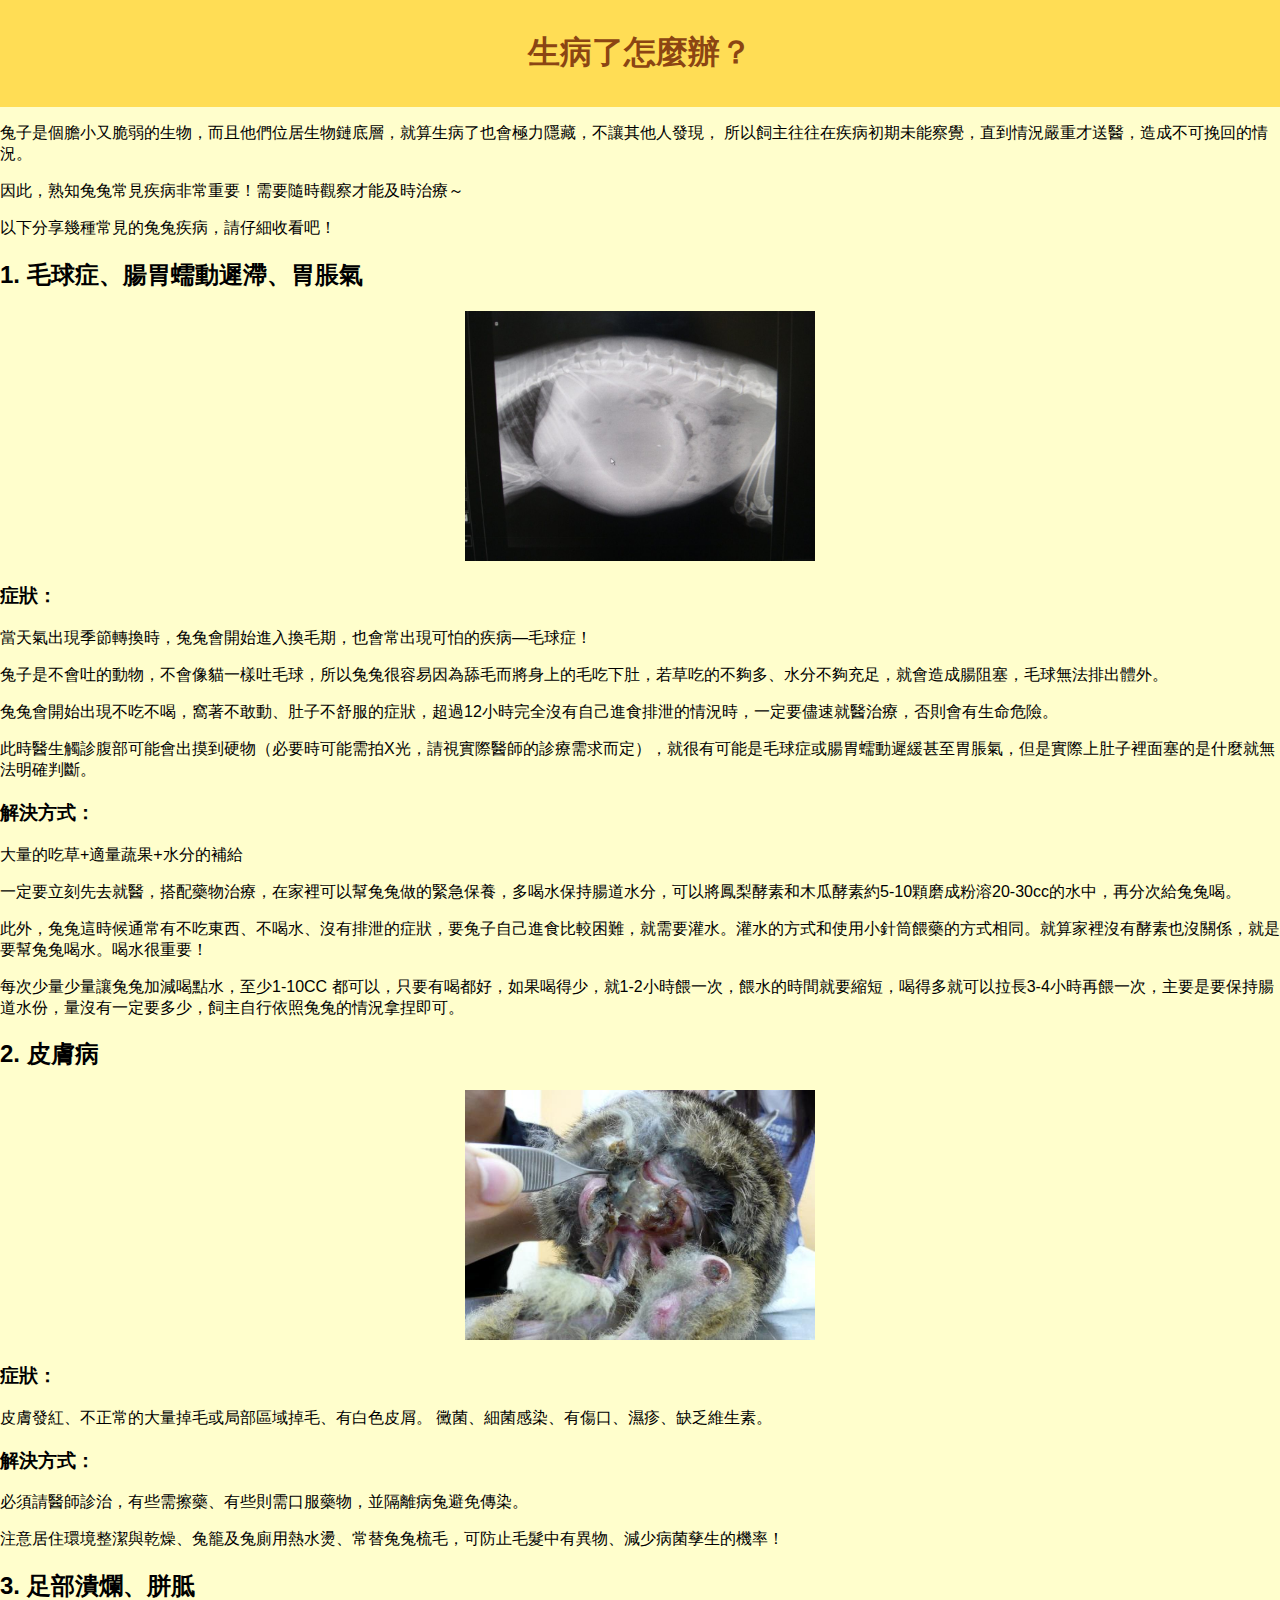
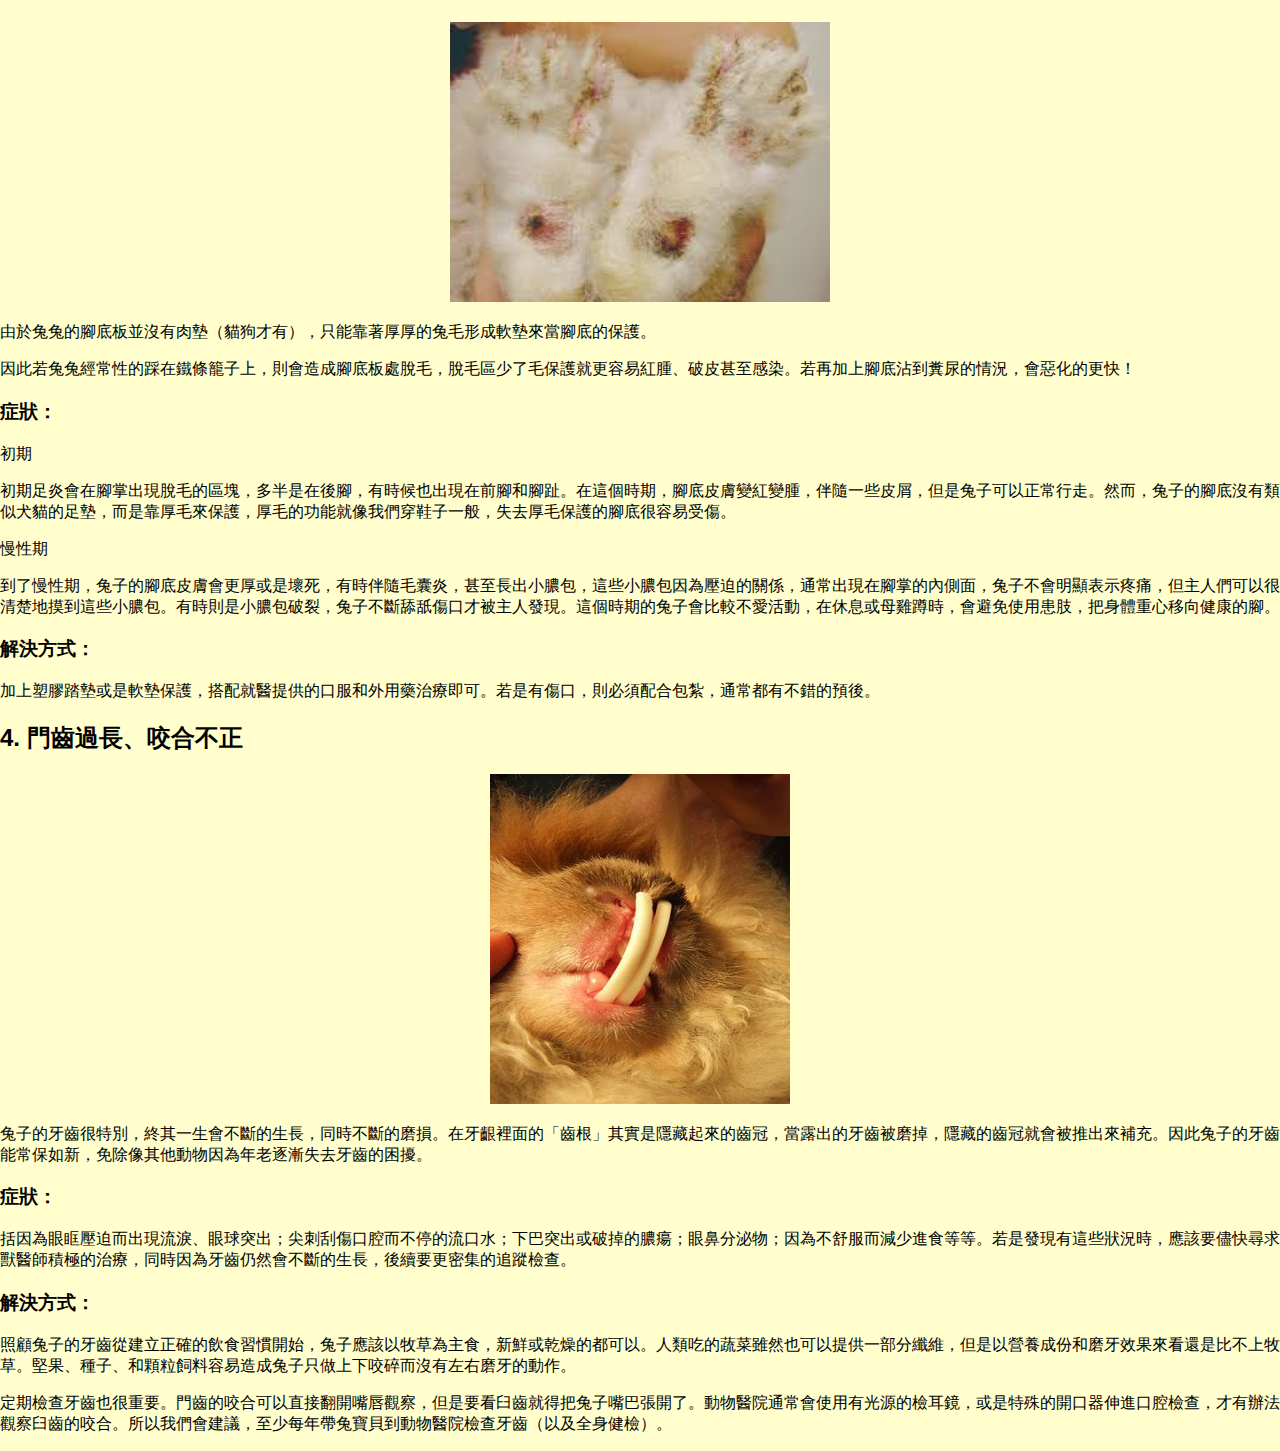
<file: disease.html>
<!DOCTYPE html>
<html>
<head>
	<title>disease</title>
	<style>
		body {
			background-color: #fffecc;
			font-family: Arial, sans-serif;
			margin: 0;
			padding: 0;
			cursor: url('images/CREAMY_MOUSE.png'), auto;
		}
			
		.header {
			background-color: #FFDD55;
			color: #8B4513;
			padding: 10px;
			text-align: center;
		}
	</style>
</head>

<body>
<div class="header">
	<h1 align="center">生病了怎麼辦？</h1>
	</div>

<p>兔子是個膽小又脆弱的生物，而且他們位居生物鏈底層，就算生病了也會極力隱藏，不讓其他人發現，
所以飼主往往在疾病初期未能察覺，直到情況嚴重才送醫，造成不可挽回的情況。</p>
<p>因此，熟知兔兔常見疾病非常重要！需要隨時觀察才能及時治療～</p>
<p>以下分享幾種常見的兔兔疾病，請仔細收看吧！</p>

	<p><h2>1. 毛球症、腸胃蠕動遲滯、胃脹氣</h2>
<p align="center"><img src="images/脹氣.jpg" width="350px" height="250px"></p>
<p><h3>症狀：</h3>
<p>當天氣出現季節轉換時，兔兔會開始進入換毛期，也會常出現可怕的疾病—毛球症！</p>
<p>兔子是不會吐的動物，不會像貓一樣吐毛球，所以兔兔很容易因為舔毛而將身上的毛吃下肚，若草吃的不夠多、水分不夠充足，就會造成腸阻塞，毛球無法排出體外。</p>
<p>兔兔會開始出現不吃不喝，窩著不敢動、肚子不舒服的症狀，超過12小時完全沒有自己進食排泄的情況時，一定要儘速就醫治療，否則會有生命危險。</p>
<p>此時醫生觸診腹部可能會出摸到硬物（必要時可能需拍X光，請視實際醫師的診療需求而定），就很有可能是毛球症或腸胃蠕動遲緩甚至胃脹氣，但是實際上肚子裡面塞的是什麼就無法明確判斷。</p>
<p><h3>解決方式：</h3></p>
<p>大量的吃草+適量蔬果+水分的補給</p>
<p>一定要立刻先去就醫，搭配藥物治療，在家裡可以幫兔兔做的緊急保養，多喝水保持腸道水分，可以將鳳梨酵素和木瓜酵素約5-10顆磨成粉溶20-30cc的水中，再分次給兔兔喝。</p>
<p>此外，兔兔這時候通常有不吃東西、不喝水、沒有排泄的症狀，要兔子自己進食比較困難，就需要灌水。灌水的方式和使用小針筒餵藥的方式相同。就算家裡沒有酵素也沒關係，就是要幫兔兔喝水。喝水很重要！</p>
<p>每次少量少量讓兔兔加減喝點水，至少1-10CC 都可以，只要有喝都好，如果喝得少，就1-2小時餵一次，餵水的時間就要縮短，喝得多就可以拉長3-4小時再餵一次，主要是要保持腸道水份，量沒有一定要多少，飼主自行依照兔兔的情況拿捏即可。</p>

<h2>2. 皮膚病</h2>
<p align="center"><img src="images/皮膚病.jpg" width="350px" height="250px"></p>
<p><h3>症狀：</h3>
<p>皮膚發紅、不正常的大量掉毛或局部區域掉毛、有白色皮屑。 黴菌、細菌感染、有傷口、濕疹、缺乏維生素。</p>
<p><h3>解決方式：</h3></p>
<p>必須請醫師診治，有些需擦藥、有些則需口服藥物，並隔離病兔避免傳染。</p>
<p>注意居住環境整潔與乾燥、兔籠及兔廁用熱水燙、常替兔兔梳毛，可防止毛髮中有異物、減少病菌孳生的機率！</p>

<p><h2>3. 足部潰爛、胼胝</h2></p>
<p align="center"><img src="images/胼胝.jpeg" width="380px" height="280px"></p>
<p>由於兔兔的腳底板並沒有肉墊（貓狗才有），只能靠著厚厚的兔毛形成軟墊來當腳底的保護。</p>
<p>因此若兔兔經常性的踩在鐵條籠子上，則會造成腳底板處脫毛，脫毛區少了毛保護就更容易紅腫、破皮甚至感染。若再加上腳底沾到糞尿的情況，會惡化的更快！</p>
<p><h3>症狀：</h3>
<p>初期</p>
<p>初期足炎會在腳掌出現脫毛的區塊，多半是在後腳，有時候也出現在前腳和腳趾。在這個時期，腳底皮膚變紅變腫，伴隨一些皮屑，但是兔子可以正常行走。然而，兔子的腳底沒有類似犬貓的足墊，而是靠厚毛來保護，厚毛的功能就像我們穿鞋子一般，失去厚毛保護的腳底很容易受傷。</p>
<p>慢性期</p>
<p>到了慢性期，兔子的腳底皮膚會更厚或是壞死，有時伴隨毛囊炎，甚至長出小膿包，這些小膿包因為壓迫的關係，通常出現在腳掌的內側面，兔子不會明顯表示疼痛，但主人們可以很清楚地摸到這些小膿包。有時則是小膿包破裂，兔子不斷舔舐傷口才被主人發現。這個時期的兔子會比較不愛活動，在休息或母雞蹲時，會避免使用患肢，把身體重心移向健康的腳。</p>
<p><h3>解決方式：</h3></p>
<p>加上塑膠踏墊或是軟墊保護，搭配就醫提供的口服和外用藥治療即可。若是有傷口，則必須配合包紮，通常都有不錯的預後。</p>

<p><h2>4. 門齒過長、咬合不正</h2></p>
<p align="center"><img src="images/牙齒.jpeg" width="300px" height="330px"></p>
<p>兔子的牙齒很特別，終其一生會不斷的生長，同時不斷的磨損。在牙齦裡面的「齒根」其實是隱藏起來的齒冠，當露出的牙齒被磨掉，隱藏的齒冠就會被推出來補充。因此兔子的牙齒能常保如新，免除像其他動物因為年老逐漸失去牙齒的困擾。</p>
<p><h3>症狀：</h3>
<p>括因為眼眶壓迫而出現流淚、眼球突出；尖刺刮傷口腔而不停的流口水；下巴突出或破掉的膿瘍；眼鼻分泌物；因為不舒服而減少進食等等。若是發現有這些狀況時，應該要儘快尋求獸醫師積極的治療，同時因為牙齒仍然會不斷的生長，後續要更密集的追蹤檢查。
</p>
<p><h3>解決方式：</h3></p>
<p>照顧兔子的牙齒從建立正確的飲食習慣開始，兔子應該以牧草為主食，新鮮或乾燥的都可以。人類吃的蔬菜雖然也可以提供一部分纖維，但是以營養成份和磨牙效果來看還是比不上牧草。堅果、種子、和顆粒飼料容易造成兔子只做上下咬碎而沒有左右磨牙的動作。</p>
<p>定期檢查牙齒也很重要。門齒的咬合可以直接翻開嘴唇觀察，但是要看臼齒就得把兔子嘴巴張開了。動物醫院通常會使用有光源的檢耳鏡，或是特殊的開口器伸進口腔檢查，才有辦法觀察臼齒的咬合。所以我們會建議，至少每年帶兔寶貝到動物醫院檢查牙齒（以及全身健檢）。</p>

</div>
</body>
</html>
</file>
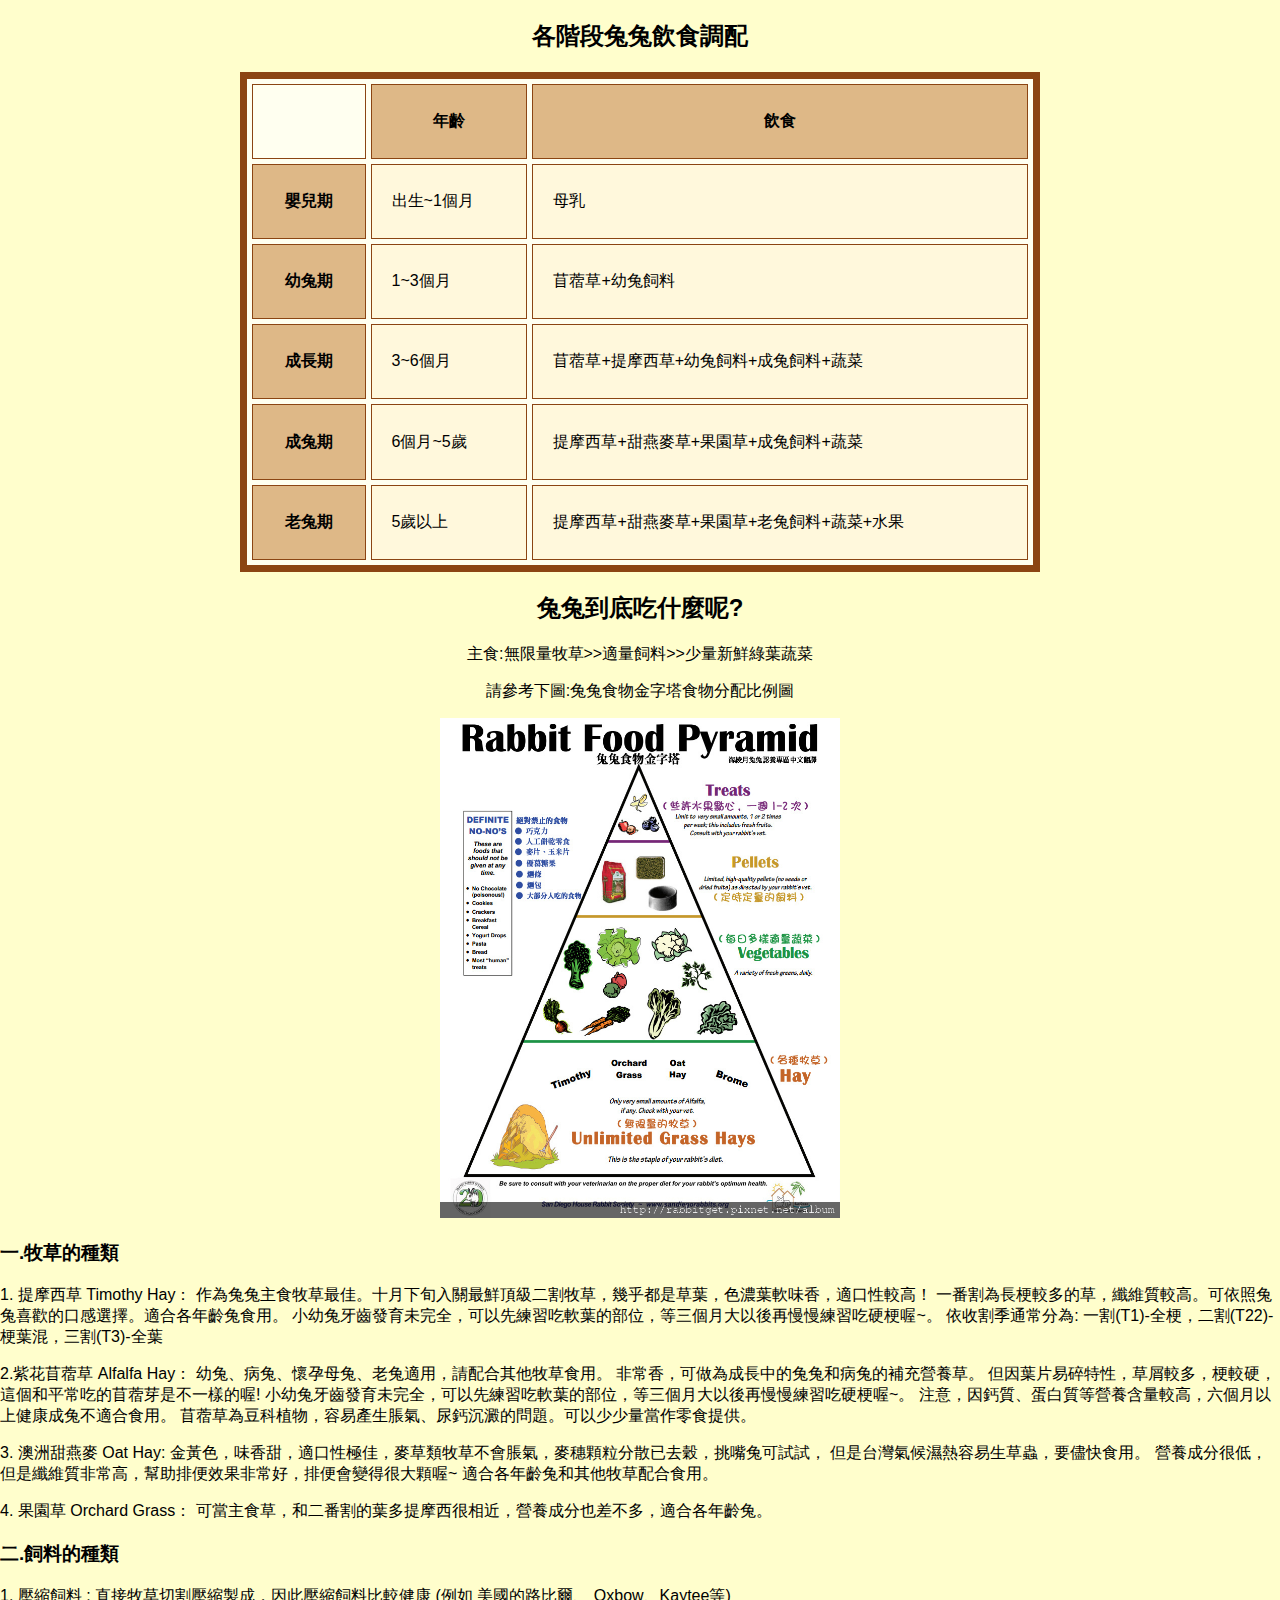
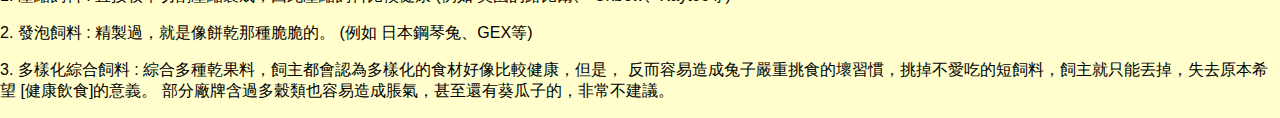
<file: eat.html>
<!DOCTYPE html>
<html>
<head>
	<title>eat</title>
	<style>
		body {
			background-color: #fffecc;
			font-family: Arial, sans-serif;
			margin: 0;
			padding: 0;
			cursor: url('images/CREAMY_MOUSE.png'), auto;
		}
		
	</style>
</head>

<body>
  <table align="center" bordercolor="saddlebrown" bgcolor="ivory" width="800px" height="500px" border="7px"
   cellspacing="5px" cellpadding="20px">
	<caption font:color="tan"><h2>各階段兔兔飲食調配</h2></caption>
	<tr>
		<th></th><th bgcolor="burlywood">年齡</th><th bgcolor="burlywood">飲食</th>
	<tr>
		<th align="center" bgcolor="burlywood">嬰兒期</th>
		<td bgcolor="cornsilk">出生~1個月</td>
		<td bgcolor="cornsilk">母乳</td>
	<tr>
		<th align="center" bgcolor="burlywood">幼兔期</th>
		<td bgcolor="cornsilk">1~3個月</td>
		<td bgcolor="cornsilk">苜蓿草+幼兔飼料
	<tr>
		<th align="center" bgcolor="burlywood">成長期</th>
		<td bgcolor="cornsilk">3~6個月</td>
		<td bgcolor="cornsilk">苜蓿草+提摩西草+幼兔飼料+成兔飼料+蔬菜
	<tr>
		<th align="center" bgcolor="burlywood">成兔期</th>
		<td bgcolor="cornsilk">6個月~5歲</td>
		<td bgcolor="cornsilk">提摩西草+甜燕麥草+果園草+成兔飼料+蔬菜
	<tr>
		<th align="center" bgcolor="burlywood">老兔期</th>
		<td bgcolor="cornsilk">5歲以上</td>
		<td bgcolor="cornsilk">提摩西草+甜燕麥草+果園草+老兔飼料+蔬菜+水果
  </table>

 <div>
	<h2 align="center">兔兔到底吃什麼呢?</h2>
	<p align="center">主食:無限量牧草>>適量飼料>>少量新鮮綠葉蔬菜</p>
	<p align="center">請參考下圖:兔兔食物金字塔食物分配比例圖</p>
	<p align="center"><img src="images/食物金字塔.jpg" width="400px" height="500px"></p>
	<p align="center"><h3>一.牧草的種類</h3></p>
	<p>
1. 提摩西草 Timothy Hay：

作為兔兔主食牧草最佳。十月下旬入關最鮮頂級二割牧草，幾乎都是草葉，色濃葉軟味香，適口性較高！
一番割為長梗較多的草，纖維質較高。可依照兔兔喜歡的口感選擇。適合各年齡兔食用。
小幼兔牙齒發育未完全，可以先練習吃軟葉的部位，等三個月大以後再慢慢練習吃硬梗喔~。 
依收割季通常分為: 一割(T1)-全梗，二割(T22)-梗葉混，三割(T3)-全葉
<p>
2.紫花苜蓿草 Alfalfa Hay：

幼兔、病兔、懷孕母兔、老兔適用，請配合其他牧草食用。
非常香，可做為成長中的兔兔和病兔的補充營養草。
但因葉片易碎特性，草屑較多，梗較硬，這個和平常吃的苜蓿芽是不一樣的喔!
小幼兔牙齒發育未完全，可以先練習吃軟葉的部位，等三個月大以後再慢慢練習吃硬梗喔~。
注意，因鈣質、蛋白質等營養含量較高，六個月以上健康成兔不適合食用。
苜蓿草為豆科植物，容易產生脹氣、尿鈣沉澱的問題。可以少少量當作零食提供。
	</p>
<p>3. 澳洲甜燕麥 Oat Hay: 

金黃色，味香甜，適口性極佳，麥草類牧草不會脹氣，麥穗顆粒分散已去穀，挑嘴兔可試試，
但是台灣氣候濕熱容易生草蟲，要儘快食用。
營養成分很低，但是纖維質非常高，幫助排便效果非常好，排便會變得很大顆喔~
適合各年齡兔和其他牧草配合食用。
</p>
<p>4. 果園草 Orchard Grass：

可當主食草，和二番割的葉多提摩西很相近，營養成分也差不多，適合各年齡兔。
</p>

<p align="center"><h3>二.飼料的種類</h3></p>
<p>1. 壓縮飼料 : 直接牧草切割壓縮製成，因此壓縮飼料比較健康
 (例如 美國的路比爾、 Oxbow、Kaytee等)
</p>
<p>2. 發泡飼料 : 精製過，就是像餅乾那種脆脆的。 (例如 日本鋼琴兔、GEX等)
</p>
<p>3. 多樣化綜合飼料 : 綜合多種乾果料，飼主都會認為多樣化的食材好像比較健康，但是，
反而容易造成兔子嚴重挑食的壞習慣，挑掉不愛吃的短飼料，飼主就只能丟掉，失去原本希望
[健康飲食]的意義。
部分廠牌含過多穀類也容易造成脹氣，甚至還有葵瓜子的，非常不建議。
</p>
</div>
</body>
</html>
</file>
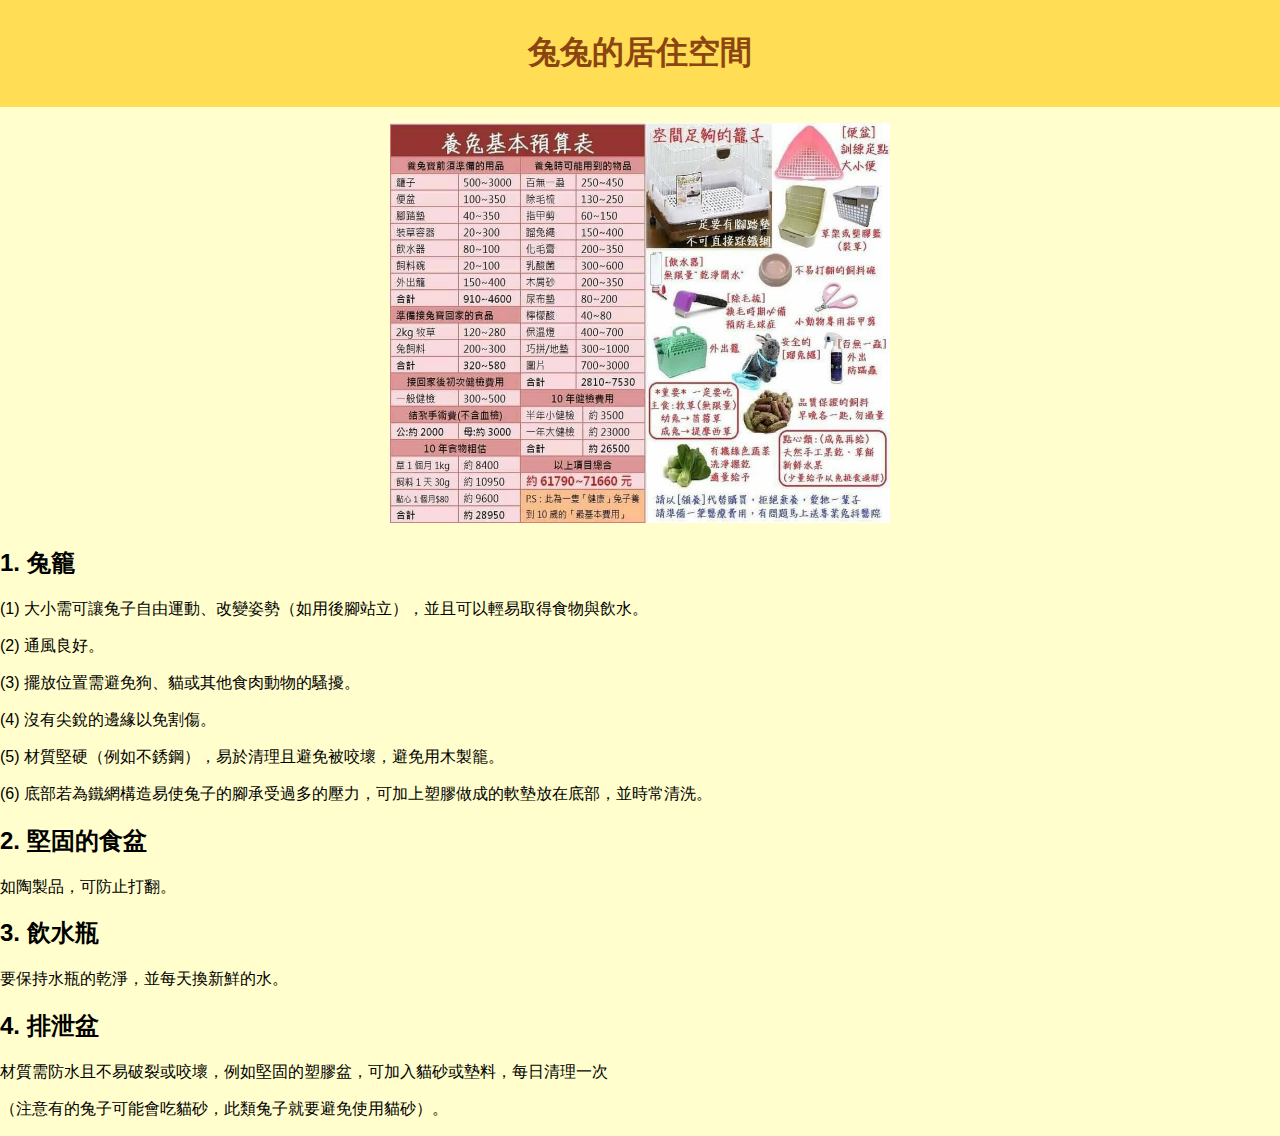
<file: living.html>
<!DOCTYPE html>
<html>
<head>
	<title>living</title>
	<style>
		body {
			background-color: #fffecc;
			font-family: Arial, sans-serif;
			margin: 0;
			padding: 0;
			cursor: url('images/CREAMY_MOUSE.png'), auto;
		}
		.header {
			background-color: #FFDD55;
			color: #8B4513;
			padding: 10px;
			text-align: center;
		}
	</style>
</head>

<body>
<div class="header">
	<h1 align="center">兔兔的居住空間</h1>
	</div>

	<p align="center"><img src="images/養兔空間.jpg" width="500px" height="400px"></p>
	<p><h2>1. 兔籠</h2>
<p>(1) 大小需可讓兔子自由運動、改變姿勢（如用後腳站立），並且可以輕易取得食物與飲水。</p>
<p>(2) 通風良好。</p>
<p>(3) 擺放位置需避免狗、貓或其他食肉動物的騷擾。</p>
<p>(4) 沒有尖銳的邊緣以免割傷。</p>
<p>(5) 材質堅硬（例如不銹鋼），易於清理且避免被咬壞，避免用木製籠。</p>
<p>(6) 底部若為鐵網構造易使兔子的腳承受過多的壓力，可加上塑膠做成的軟墊放在底部，並時常清洗。</p>

<h2>2. 堅固的食盆</h2>
<p>如陶製品，可防止打翻。</p>

<p><h2>3. 飲水瓶</h2></p>
<p>要保持水瓶的乾淨，並每天換新鮮的水。</p>

<p><h2>4. 排泄盆</h2></p>
<p>材質需防水且不易破裂或咬壞，例如堅固的塑膠盆，可加入貓砂或墊料，每日清理一次</p>
<p>（注意有的兔子可能會吃貓砂，此類兔子就要避免使用貓砂）。</p>
</div>
</body>
</html>
</file>
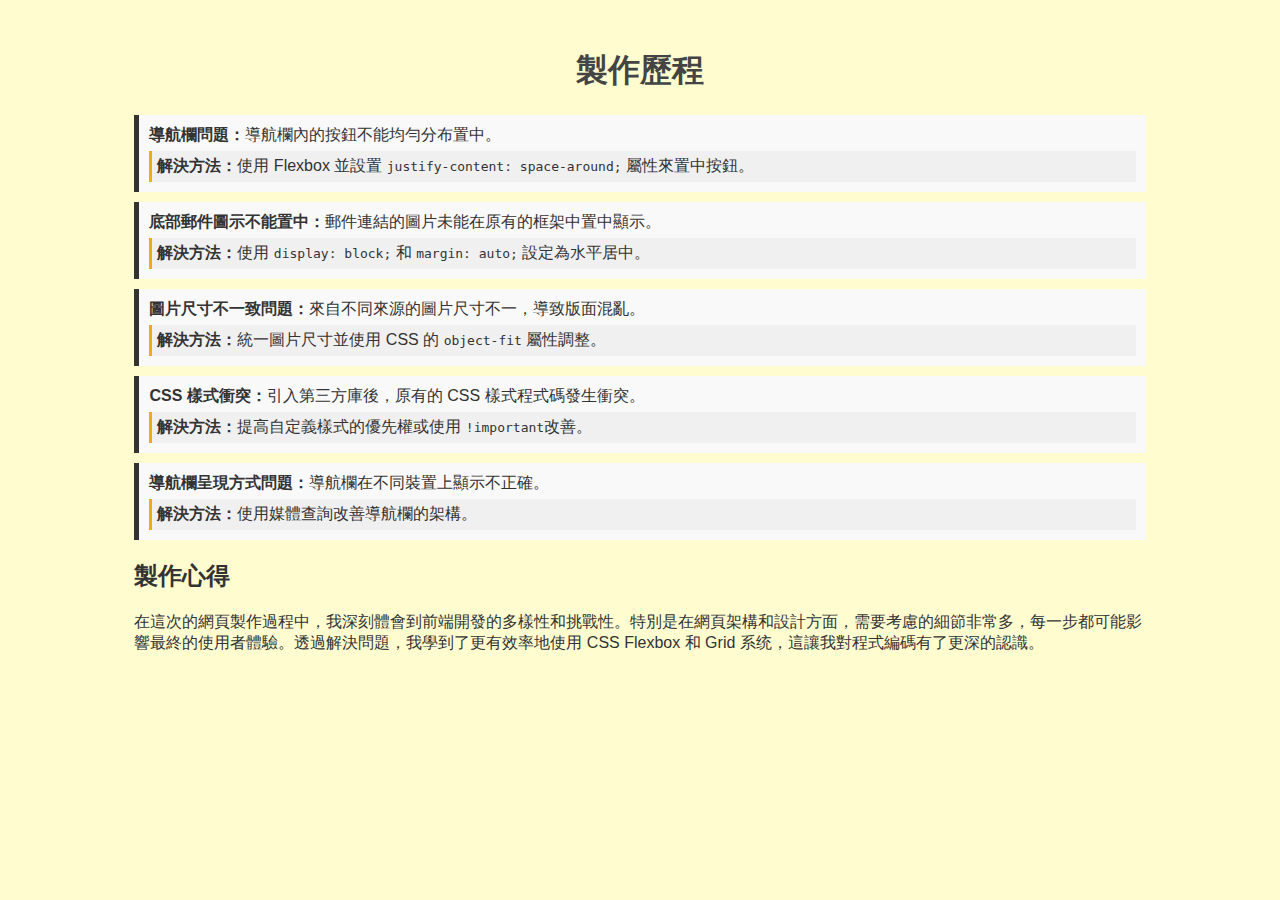
<file: process.html>
<!DOCTYPE html>
<html lang="en">
<head>
    <meta charset="UTF-8">
    <meta name="viewport" content="width=device-width, initial-scale=1.0">
    <title>製作歷程</title>
    <link rel="stylesheet" href="prostyle.css"> 
</head>
<body>
    <div class="container">
        <h1>製作歷程</h1>
        <ul>
            <li>
                <strong>導航欄問題：</strong>導航欄內的按鈕不能均勻分布置中。
                <div class="solution">
                    <strong>解決方法：</strong>使用 Flexbox 並設置 <code>justify-content: space-around;</code> 屬性來置中按鈕。
                </div>
            </li>
            <li>
                <strong>底部郵件圖示不能置中：</strong>郵件連結的圖片未能在原有的框架中置中顯示。
                <div class="solution">
                    <strong>解決方法：</strong>使用 <code>display: block;</code> 和 <code>margin: auto;</code> 設定為水平居中。
                </div>
            </li>
            <li>
                <strong>圖片尺寸不一致問題：</strong>來自不同來源的圖片尺寸不一，導致版面混亂。
                <div class="solution">
                    <strong>解決方法：</strong>統一圖片尺寸並使用 CSS 的 <code>object-fit</code> 屬性調整。
                </div>
            </li>
            <li>
                <strong>CSS 樣式衝突：</strong>引入第三方庫後，原有的 CSS 樣式程式碼發生衝突。
                <div class="solution">
                    <strong>解決方法：</strong>提高自定義樣式的優先權或使用 <code>!important</code>改善。
                </div>
            </li>
            <li>
                <strong>導航欄呈現方式問題：</strong>導航欄在不同裝置上顯示不正確。
                <div class="solution">
                    <strong>解決方法：</strong>使用媒體查詢改善導航欄的架構。
                </div>
            </li>
        </ul>
        <h2>製作心得</h2>
        <p>
            在這次的網頁製作過程中，我深刻體會到前端開發的多樣性和挑戰性。特別是在網頁架構和設計方面，需要考慮的細節非常多，每一步都可能影響最終的使用者體驗。透過解決問題，我學到了更有效率地使用 CSS Flexbox 和 Grid 系统，這讓我對程式編碼有了更深的認識。
        </p>
    </div>
</body>
</html>
</file>
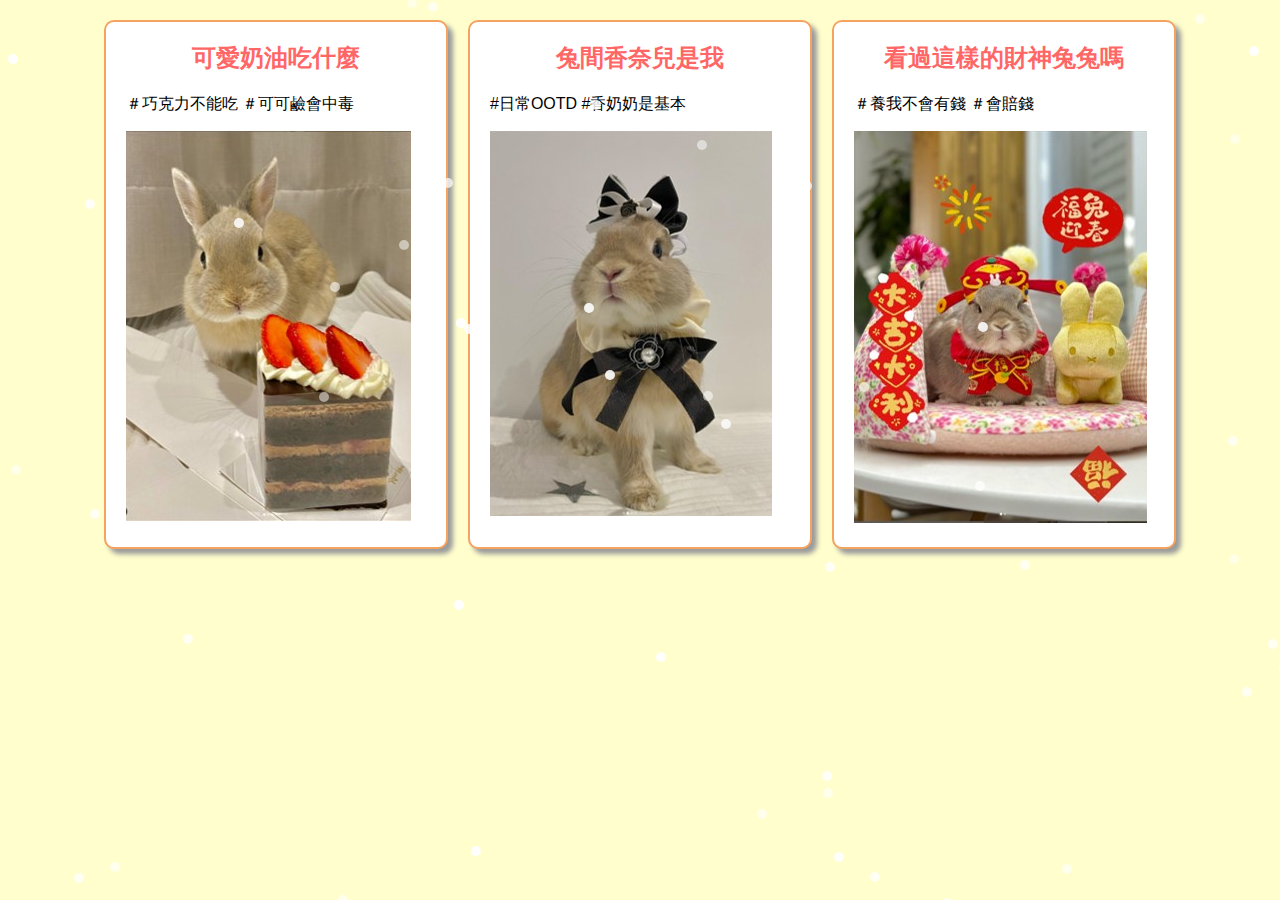
<file: welcome.html>
<!DOCTYPE html>
<html>
<head>
	<title>index</title>
	<style>
		body {
			background-color: #fffecc;
			font-family: Arial, sans-serif;
			margin: 0;
			padding: 0;
			cursor: url('images/CREAMY_MOUSE.png'), auto;
		}
		.header {
			background-color: #FFDD55;
			color: #8B4513;
			padding: 10px;
			text-align: center;
		}
		.nav {
			background-color: #F4A460;
			color: #FFFFFF;
			display: flex;
			justify-content: center;
			padding: 10px;
		}
		.nav a {
			color: #FFFFFF;
			margin: 0 10px;
			text-decoration: none;
		}
		.nav a:hover {
			color: #FFCCCC;
		}
		
		.main {
			display: flex;
			flex-wrap: wrap;
			justify-content: center;
			padding: 10px;
		}
		.box {
			background-color: #FFFFFF;
			border: 2px solid #F4A460;
			border-radius: 10px;
			box-shadow: 5px 5px 5px #999999;
			margin: 10px;
			padding: 20px;
			width: 300px;
		}
		.box h2 {
			color: #FF6666;
			font-size: 24px;
			margin-top: 0;
			text-align: center;
		}
		.box p {
			text-align: justify;
		}
		.footer {
			background-color: #F4A460;
			color: #FFFFFF;
			padding: 10px;
			text-align: center;	
		}
	
		.iframe {
			width: 100%;
			height: 1000px;
			border: none;
			float: left;
		}
		
	
        #snow-container {
            position: absolute;
            top: 0;
            left: 0;
            right: 0;
            bottom: 0;
            overflow: hidden;
        }
        .snow {
            position: absolute;
            height: 10px;
            width: 10px;
            background-color: white;
            border-radius: 50%;
            pointer-events: none;
            z-index: 9999;
        }
	</style>
</head>

<body>

	<div class="main">
		<div class="box">

			<h2>可愛奶油吃什麼</h2>
			<p>＃巧克力不能吃 ＃可可鹼會中毒</p>
			<img src="images/food01.jpg" alt="">
		</div>
		<div class="box">
			<h2>兔間香奈兒是我</h2>
			<p>#日常OOTD #香奶奶是基本</p>
			<img src="images/handsome.jpg" alt="">
    </div>
    <div class="box">
      <h2>看過這樣的財神兔兔嗎</h2>
      <p>＃養我不會有錢 ＃會賠錢</p>
	  <img src="images/happyny.jpg" alt="">
    </div>
  </div>
  



  <div id="snow-container"></div>
 
  
  <script>
	var container = document.getElementById('snow-container');
	var width = container.clientWidth;
	var height = container.clientHeight;
	var maxSnowflakes = 50;
	var snowflakes = [];

	for (var i = 0; i < maxSnowflakes; i++) {
		var snowflake = document.createElement('div');
		snowflake.className = 'snow';
		snowflake.style.left = Math.random() * width + 'px';
		snowflake.style.top = Math.random() * height + 'px';
		snowflake.speed = Math.random() * 5 + 1;
		snowflake.style.opacity = Math.random() * 0.5 + 0.5;
		container.appendChild(snowflake);
		snowflakes.push(snowflake);
	}

	function moveSnowflakes() {
		for (var i = 0; i < maxSnowflakes; i++) {
			var snowflake = snowflakes[i];
			snowflake.style.top = snowflake.offsetTop + snowflake.speed + 'px';
			if (snowflake.offsetTop > height) {
				snowflake.style.left = Math.random() * width + 'px';
				snowflake.style.top = -10 + 'px';
			}
		}
		requestAnimationFrame(moveSnowflakes);
	}

	moveSnowflakes();
  </script>
</body>
</html>
</file>
<file: prostyle.css>
body {
    background-color: #FFFDD0; 
    font-family: Arial, sans-serif; 
    color: #333; 
    cursor: url('images/CREAMY_MOUSE.png'), auto;
}
.container {
    width: 80%;
    margin: 0 auto; 
    padding: 20px;
}
h1 {
    text-align: center;
    color: #444;
}
ul {
    list-style-type: none; 
    padding: 0;
}
li {
    margin-bottom: 10px; 
    padding: 10px;
    background-color: #f9f9f9; 
    border-left: 5px solid #333; 
}
.solution {
    margin-top: 5px;
    background-color: #f0f0f0; 
    padding: 5px;
    border-left: 3px solid #f3ab10; 
}
</file>
